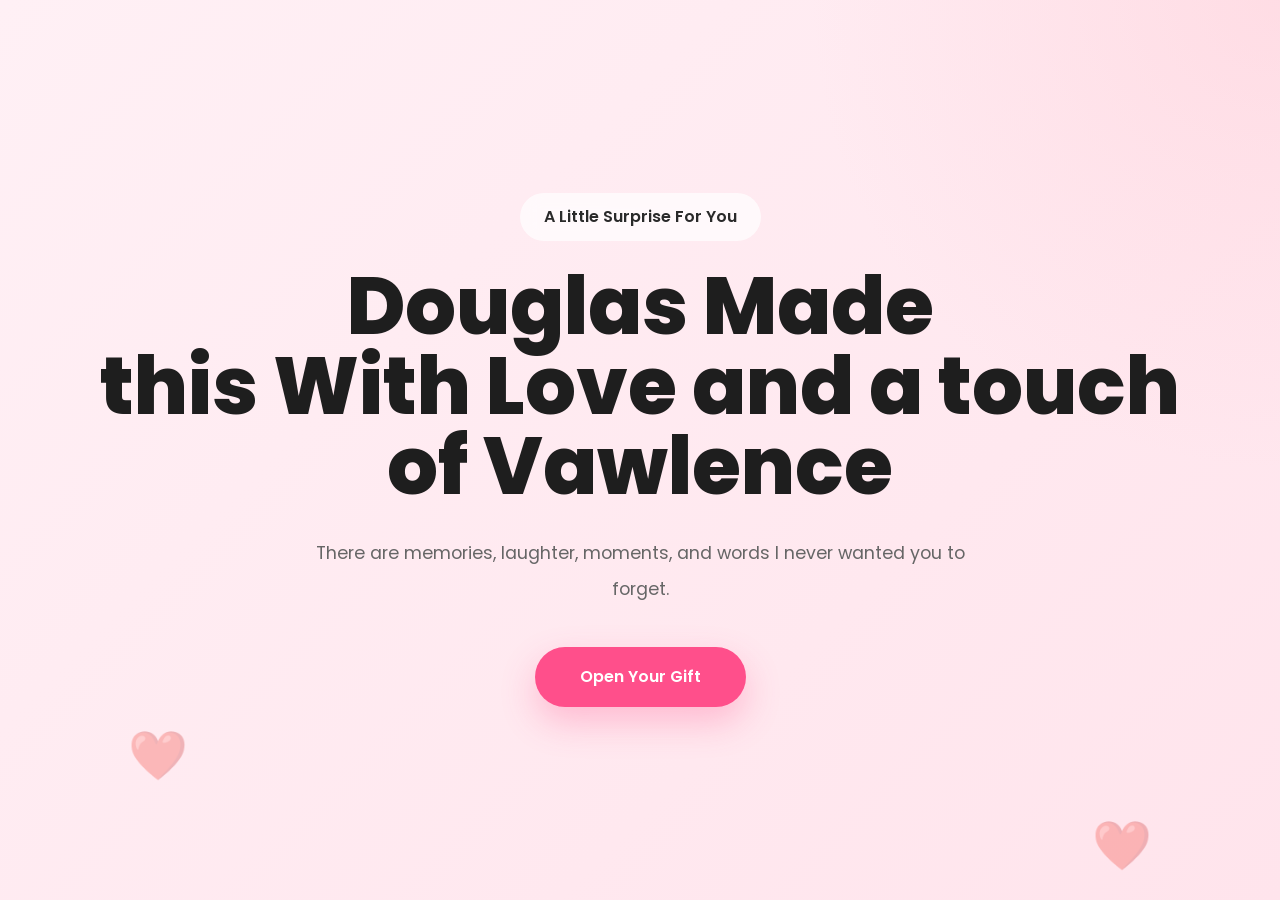
<file: index.html>
<!DOCTYPE html>
<html lang="en">

<head>

    <meta charset="UTF-8">
    <meta name="viewport" content="width=device-width, initial-scale=1.0">

    <title>Happy Birthday ❤️</title>

    <!-- Bootstrap -->
    <link href="https://cdn.jsdelivr.net/npm/bootstrap@5.3.3/dist/css/bootstrap.min.css" rel="stylesheet">

    <!-- Google Font -->
    <link href="https://fonts.googleapis.com/css2?family=Poppins:wght@300;400;500;600;700;800&display=swap"
        rel="stylesheet">

    <!-- CSS -->
    <link rel="stylesheet" href="style.css">

</head>

<body>

    <!-- =========================
    INTRO SCREEN
    ========================= -->

    <section class="intro-screen" id="introScreen">

        <div class="floating-hearts"></div>

        <div class="container">

            <div class="intro-content">

                <span class="intro-tag">
                    A Little Surprise For You <i class="fas fa-gift"></i>
                </span>

                <h1>
                    Douglas Made <br>
                    this With Love and a touch of Vawlence<i class="fas fa-heart"></i>
                </h1>

                <p>
                    There are memories, laughter, moments, and words I never wanted you to forget.
                </p>

                <button class="open-btn" id="openGiftBtn">

                    Open Your Gift

                </button>

            </div>

        </div>

    </section>



    <!-- =========================
    MAIN CONTENT
    ========================= -->

    <main class="main-content" id="mainContent">

        <!-- HERO -->
        <section class="birthday-hero">

            <div class="container">

                <div class="hero-content text-center">

                    <span class="birthday-tag">
                        Happy Birthday <i class="fas fa-birthday-cake"></i>
                    </span>

                    <h1>
                        Happy Birthday <br>
                        Adiaha Ekoro, my Mummy <i class="fas fa-heart"></i>
                    </h1>

                    <p class="hero-message fade-text">
                        Thank you for every laugh, every memory, every moment, and every little thing that made life
                        more beautiful.
                    </p>

                    <div class="music-btn-wrapper">

                        <button id="musicBtn" class="music-btn">

                            <i class="fas fa-play"></i> Play Music

                        </button>

                    </div>

                </div>

            </div>

        </section>



        <!-- MEMORY SECTION -->
        <section class="memory-section">

            <div class="container">

                <div class="section-heading text-center">

                    <span class="section-tag">
                        Gallery 
                    </span>

                    <h2>
                        This would have been our memories but i lost all the photos.
                    </h2>

                </div>

                <div class="row g-4 mt-5">

                    <!-- MEMORY CARD -->
                    <div class="col-lg-4 col-md-6">

                        <div class="memory-card">

                            <img src="anny (3).jpg" alt="">

                            <div class="memory-overlay">

                                <p>
                                    Mummy in our Youthful age<i class="fas fa-smile"></i>
                                </p>

                            </div>

                        </div>

                    </div>

                    <!-- MEMORY CARD -->
                    <div class="col-lg-4 col-md-6">

                        <div class="memory-card">

                            <img src="anny (1).jpg" alt="">

                            <div class="memory-overlay">

                                <p>
                                     mummy and baby MK<i class="fas fa-laugh"></i>
                                </p>

                            </div>

                        </div>

                    </div>

                    <!-- MEMORY CARD -->
                    <div class="col-lg-4 col-md-6">

                        <div class="memory-card">

                            <img src="anny (2).jpg" alt="">

                            <div class="memory-overlay">

                                <p>
                                     Gen Z mummy <i class="fas fa-heart"></i>
                                </p>

                            </div>

                        </div>

                    </div>




                </div>

            </div>

        </section>



        <!-- LOVE WORDS -->
        <section class="love-section">

            <div class="container">

                <div class="love-box">

                    <span class="section-tag">
                        From My Heart
                    </span>

                    <h2>
                        You Truly Mean A Lot To Me
                    </h2>

                    <p>
                        No matter how much time passes, Ill always appreciate the memories we created together, the
                        smiles, the random moments, the conversations, and the beautiful energy you brought into life.
                    </p>

                    <p>
                        I genuinely hope this new chapter brings you happiness, peace, growth, success, and beautiful
                        moments you'll never forget.
                    </p>

                    <p class="final-line">
                        Happy Birthday once again Adiaha Ekoro <i class="fas fa-heart"></i>
                    </p>

                </div>

            </div>

        </section>



        <!-- FINAL -->
        <section class="final-section">

            <div class="container">

                <div class="final-content text-center">

                    <h2>
                        Made With Love <i class="fas fa-heart"></i>
                    </h2>

                    <p>
                        Some people become unforgettable memories. Enjoy your day and the year ahead, Mummy. with much love from Douglas <i class="fas fa-heart"></i>
                    </p>

                </div>

            </div>

        </section>

    </main>



    <!-- AUDIO -->
    <audio id="birthdayMusic">

        <source src="JJ-Heller-Happy-Birthday-Song-(CeeNaija.com).mp3" type="audio/mpeg">

    </audio>



    <!-- JS -->
    <script src="script.js"></script>

</body>

</html>
</file>
<file: style.css>
* {
  margin: 0;
  padding: 0;
  box-sizing: border-box;
}

body {
  font-family: "Poppins", sans-serif;
  overflow-x: hidden;
  background: #fff7fb;
  color: #2a2a2a;
}

/* =========================
INTRO SCREEN
========================= */

.intro-screen {
  min-height: 100vh;
  display: flex;
  align-items: center;
  justify-content: center;
  text-align: center;
  background:
    radial-gradient(
      circle at top right,
      rgba(255, 192, 203, 0.3),
      transparent 30%
    ),
    linear-gradient(135deg, #fff0f5, #ffe4ec);
  position: relative;
  overflow: hidden;
}

.intro-content {
  position: relative;
  z-index: 2;
}

.intro-tag {
  display: inline-block;
  background: rgba(255, 255, 255, 0.7);
  padding: 12px 24px;
  border-radius: 50px;
  font-weight: 600;
  margin-bottom: 25px;
  backdrop-filter: blur(10px);
}

.intro-content h1 {
  font-size: 5rem;
  font-weight: 800;
  line-height: 1;
  margin-bottom: 30px;
  color: #1e1e1e;
}

.intro-content p {
  max-width: 700px;
  margin: auto;
  line-height: 2;
  color: #666;
  font-size: 1.1rem;
}

.open-btn {
  margin-top: 40px;
  border: none;
  padding: 18px 45px;
  border-radius: 50px;
  background: #ff4f8b;
  color: #fff;
  font-weight: 600;
  font-size: 1rem;
  transition: 0.4s;
  box-shadow: 0 15px 35px rgba(255, 79, 139, 0.3);
}

.open-btn:hover {
  transform: translateY(-5px);
}

/* =========================
MAIN CONTENT
========================= */

.main-content {
  display: none;
}

/* HERO */

.birthday-hero {
  min-height: 100vh;
  display: flex;
  align-items: center;
  justify-content: center;
  padding: 120px 0;
  background:
    radial-gradient(
      circle at top left,
      rgba(255, 182, 193, 0.25),
      transparent 30%
    ),
    linear-gradient(135deg, #fff7fb, #ffeef5);
}

.birthday-tag,
.section-tag {
  display: inline-block;
  background: #fff;
  padding: 12px 24px;
  border-radius: 50px;
  font-weight: 600;
  margin-bottom: 25px;
  box-shadow: 0 10px 25px rgba(0, 0, 0, 0.05);
}

.hero-content h1 {
  font-size: 5rem;
  line-height: 1;
  font-weight: 800;
  margin-bottom: 30px;
}

.hero-message {
  max-width: 850px;
  margin: auto;
  line-height: 2;
  color: #666;
  font-size: 1.1rem;
}

/* MUSIC BUTTON */

.music-btn-wrapper {
  margin-top: 40px;
}

.music-btn {
  border: none;
  background: #ff4f8b;
  color: #fff;
  padding: 16px 35px;
  border-radius: 50px;
  font-weight: 600;
  transition: 0.4s;
}

.music-btn:hover {
  transform: translateY(-5px);
}

/* MEMORY SECTION */

.memory-section {
  padding: 120px 0;
}

.section-heading h2 {
  font-size: 3.5rem;
  font-weight: 800;
}

.memory-card {
  position: relative;
  overflow: hidden;
  border-radius: 30px;
  cursor: pointer;
}

.memory-card img {
  width: 100%;
  height: 420px;
  object-fit: cover;
  object-position: center top;
  transition: 0.5s;
}

.memory-overlay {
  position: absolute;
  inset: 0;
  background: linear-gradient(to top, rgba(0, 0, 0, 0.7), transparent);
  display: flex;
  align-items: flex-end;
  padding: 30px;
}

.memory-overlay p {
  color: #fff;
  font-size: 1rem;
}

.memory-card:hover img {
  transform: scale(1.08);
}

/* LOVE SECTION */

.love-section {
  padding: 120px 0;
}

.love-box {
  max-width: 900px;
  margin: auto;
  text-align: center;
}

.love-box h2 {
  font-size: 4rem;
  font-weight: 800;
  margin: 30px 0;
}

.love-box p {
  line-height: 2;
  color: #666;
  margin-bottom: 25px;
  font-size: 1.08rem;
}

.final-line {
  font-size: 1.5rem !important;
  font-weight: 700;
  color: #ff4f8b !important;
}

/* FINAL SECTION */

.final-section {
  padding: 120px 0;
  background:
    linear-gradient(rgba(255, 79, 139, 0.88), rgba(255, 79, 139, 0.88)),
    url("images/bg.jpg");
  background-size: cover;
  background-position: center;
}

.final-content h2 {
  font-size: 4rem;
  font-weight: 800;
  color: #fff;
  margin-bottom: 20px;
}

.final-content p {
  color: rgba(255, 255, 255, 0.8);
  font-size: 1.1rem;
}

/* FLOATING HEARTS */

.floating-hearts::before,
.floating-hearts::after {
  content: "❤️";
  position: absolute;
  font-size: 3rem;
  animation: floatHeart 6s infinite linear;
  opacity: 0.3;
}

.floating-hearts::before {
  left: 10%;
  top: 80%;
}

.floating-hearts::after {
  right: 10%;
  top: 90%;
}

@keyframes floatHeart {
  0% {
    transform: translateY(0);
    opacity: 0;
  }

  50% {
    opacity: 0.5;
  }

  100% {
    transform: translateY(-800px);
    opacity: 0;
  }
}

/* RESPONSIVE */

@media (max-width: 992px) {
  .intro-content h1,
  .hero-content h1 {
    font-size: 3.5rem;
  }

  .section-heading h2,
  .love-box h2,
  .final-content h2 {
    font-size: 2.8rem;
  }
}

@media (max-width: 768px) {
  .intro-content h1,
  .hero-content h1 {
    font-size: 3rem;
  }

  .section-heading h2,
  .love-box h2,
  .final-content h2 {
    font-size: 2.5rem;
  }

  .memory-card img {
    height: 350px;
    object-position: center 20%;
  }
}

@media (max-width: 576px) {
  .intro-content h1,
  .hero-content h1 {
    font-size: 2.7rem;
  }

  .section-heading h2,
  .love-box h2,
  .final-content h2 {
    font-size: 2.2rem;
  }

  .memory-card img {
    height: 300px;
    object-position: center 15%;
  }

  .open-btn,
  .music-btn {
    width: 100%;
  }
}

@media (max-width: 480px) {
  .memory-card img {
    height: 280px;
    object-position: center 10%;
  }
}
</file>
